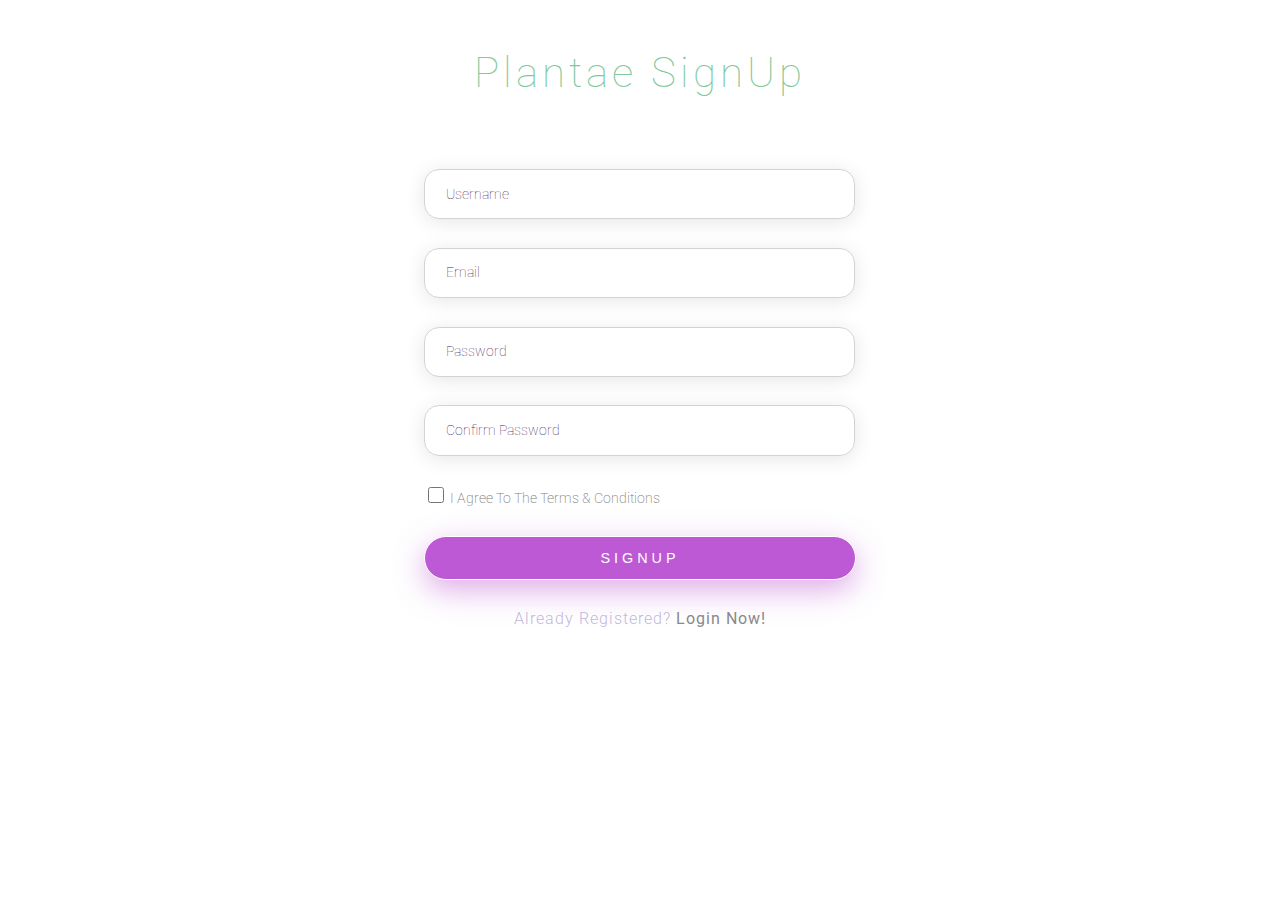
<file: login.html>
<!DOCTYPE html>
<html>
<head>
<title>plantae sign-up form</title>
<meta name="viewport" content="width=device-width, initial-scale=1">
<meta http-equiv="Content-Type" content="text/html; charset=utf-8" />
<script type="application/x-javascript"> addEventListener("load", function() { setTimeout(hideURLbar, 0); }, false); function hideURLbar(){ window.scrollTo(0,1); } </script>
<!-- Custom Theme files -->
<link href="css/loginPage.css" rel="stylesheet" type="text/css" media="all" />
<!-- //Custom Theme files -->
<!-- web font -->
<link href="//fonts.googleapis.com/css?family=Roboto:300,300i,400,400i,700,700i" rel="stylesheet">
<!-- //web font -->
</head>
<body>
	<!-- main -->
	<div class="main-w3layouts wrapper">
		<h1>Plantae SignUp</h1>
		<div class="main-agileinfo">
			<div class="agileits-top">
				<form action="#" method="post">
					<input class="text" type="text" name="Username" placeholder="Username" required="">
					<input class="text email" type="email" name="email" placeholder="Email" required="">
					<input class="text" type="password" name="password" placeholder="Password" required="">
					<input class="text w3lpass" type="password" name="password" placeholder="Confirm Password" required="">
					<div class="wthree-text">
						<label class="anim">
							<input type="checkbox" class="checkbox" required="">
							<span>I Agree To The Terms & Conditions</span>
						</label>
						<div class="clear"> </div>
					</div>
					<input type="submit" value="SIGNUP">
				</form>
				<p>Already Registered? <a href="#"> Login Now!</a></p>
			</div>
		</div>
		<!-- copyright -->
		<div class="colorlibcopy-agile">
			<p>© 2020 plantae Signup Form. All rights reserved | Design by <a href="https://plantae.com/" target="_blank">plantae</a></p>
		</div>
		<!-- //copyright -->
		<ul class="colorlib-bubbles">
			<li></li>
			<li></li>
			<li></li>
			<li></li>
			<li></li>
			<li></li>
			<li></li>
			<li></li>
			<li></li>
			<li></li>
		</ul>
	</div>
	<!-- //main -->
</body>
</html>
</file>
<file: css/loginPage.css>
/*--

--*/
/*-- reset --*/
html, body, div, span, applet, object, iframe, h1, h2, h3, h4, h5, h6, p, blockquote, pre, a, abbr, acronym, address, big, cite, code, del, dfn, em, img, ins, kbd, q, s, samp, small, strike, strong, sub, sup, tt, var, b, u, i, dl, dt, dd, ol, nav ul, nav li, fieldset, form, label, legend, table, caption, tbody, tfoot, thead, tr, th, td, article, aside, canvas, details, embed, figure, figcaption, footer, header, hgroup, menu, nav, output, ruby, section, summary, time, mark, audio, video {
  margin: 0;
  padding: 0;
  border: 0;
  font-size: 100%;
  font: inherit;
  vertical-align: baseline;
}

article, aside, details, figcaption, figure, footer, header, hgroup, menu, nav, section {
  display: block;
}

ol, ul {
  list-style: none;
  margin: 0px;
  padding: 0px;
}

blockquote, q {
  quotes: none;
}

blockquote:before, blockquote:after, q:before, q:after {
  content: '';
  content: none;
}

table {
  border-collapse: collapse;
  border-spacing: 0;
}

/*-- start editing from here --*/
a {
  text-decoration: none;
}

.txt-rt {
  text-align: right;
}

/* text align right */
.txt-lt {
  text-align: left;
}

/* text align left */
.txt-center {
  text-align: center;
}

/* text align center */
.float-rt {
  float: right;
}

/* float right */
.float-lt {
  float: left;
}

/* float left */
.clear {
  clear: both;
}

/* clear float */
.pos-relative {
  position: relative;
}

/* Position Relative */
.pos-absolute {
  position: absolute;
}

/* Position Absolute */
.vertical-base {
  vertical-align: baseline;
}

/* vertical align baseline */
.vertical-top {
  vertical-align: top;
}

/* vertical align top */
nav.vertical ul li {
  display: block;
}

/* vertical menu */
nav.horizontal ul li {
  display: inline-block;
}

/* horizontal menu */
img {
  max-width: 100%;
}

/*-- end reset --*/
body {
  background: #76b852;
  /* fallback for old browsers */
  background: -webkit-linear-gradient(to top, #76b852, #8DC26F);
  background: -moz-linear-gradient(to top, #76b852, #8DC26F);
  background: -o-linear-gradient(to top, #76b852, #8DC26F);
  background: linear-gradient(to top, #76b852, #8DC26F);
  background-size: cover;
  background-attachment: fixed;
  background-image: url(https://images.wallpaperscraft.com/image/fern_leaf_plant_green_119970_3840x2400.jpg);
  font-family: 'Roboto', sans-serif;
}

h1 {
  font-size: 3em;
  text-align: center;
  color: #80c89a;
  font-weight: 100;
  text-transform: capitalize;
  letter-spacing: 4px;
  font-family: 'Roboto', sans-serif;
}

input::-webkit-input-placeholder {
  color: #4b2354;
  padding-left:9px;
}

/*-- main --*/
.main-w3layouts {
  padding: 3em 0 1em;
}

.main-agileinfo {
  width: 35%;
  margin: 3em auto;
  background: white;
  border-radius: 10px;
  background-size: cover;
}

.agileits-top {
  padding: 3em;
}

input[type="text"], input[type="email"], input[type="password"] {
  font-size: 0.9em;
  color: #000001;
  height:25px;
  font-weight: 100;
  -webkit-box-shadow: 0 3px 20px 0px rgba(0, 0, 0, 0.1);
  width: 94.5%;
  display: block;
  border-radius: 15px;
  border: 0.5px solid lightgray;
  padding: 0.8em;
  /* border: solid 1px grey; */
  -webkit-transition: all 0.3s cubic-bezier(0.64, 0.09, 0.08, 1);
  transition: all 0.3s cubic-bezier(0.64, 0.09, 0.08, 1);
  background: -webkit-linear-gradient(top, rgba(255, 255, 255, 0) 96%, #fff 4%);
  /* background: linear-gradient(to bottom, rgba(255, 255, 255, 0) 96%, #fff 4%); */
  background-position: -800px 0;
  background-size: 100%;
  background-repeat: no-repeat;
  font-family: 'Roboto', sans-serif;
}

input.email, input.text.w3lpass {
  margin: 2em 0;
}

.text:focus, .text:valid {
  box-shadow: none;
  outline: none;
  background-position: 0 0;
}

.text:focus::-webkit-input-placeholder, .text:valid::-webkit-input-placeholder {
  color: rgba(255, 255, 255, 0.7);
  font-size: .9em;
  -webkit-transform: translateY(-30px);
  -moz-transform: translateY(-30px);
  -o-transform: translateY(-30px);
  -ms-transform: translateY(-30px);
  transform: translateY(-30px);
  visibility: visible !important;
}

::-webkit-input-placeholder {
  color: #fff;
  font-weight: 100;
}

:-moz-placeholder {
  /* Firefox 18- */
  color: #fff;
}

::-moz-placeholder {
  /* Firefox 19+ */
  color: #fff;
}

:-ms-input-placeholder {
  color: #fff;
}

input[type="submit"] {
  font-size: .9em;
  color: white;
  background-color: #bd59d4;
  /* background: #76b852; */
  outline: none;
  border-radius: 25px;
  border: 1px solid #ffffff;
  cursor: pointer;
  padding: 0.9em;
  /* border-color: white; */
  -webkit-appearance: none;
  width: 100%;
  margin: 2em 0;
  letter-spacing: 4px;
  -webkit-box-shadow: 0 10px 30px 0px rgba(189, 89, 212, 0.5);
}


input[type="submit"]:hover {
   background-color: #4b2354;
   box-shadow: 0 10px 30px 0px rgba(189, 89, 212, 0.8);
  -moz-box-shadow: 0 10px 30px 0px rgba(189, 89, 212, 0.8);
  -webkit-box-shadow: 0 10px 30px 0px rgba(189, 89, 212, 0.8);
  -o-box-shadow: 0 10px 30px 0px rgba(189, 89, 212, 0.8);
  -ms-box-shadow: 0 10px 30px 0px rgba(189, 89, 212, 0.8);
  -webkit-transition: .5s all;
  -moz-transition: .5s all;
  -o-transition: .5s all;
  -ms-transition: .5s all;
  transition: .5s all;
}

.agileits-top p {
  font-size: 1em;
  color: #beb8e0;
  text-align: center;
  letter-spacing: 1px;
  font-weight: 300;
}


.agileits-top p a {
  color: #898989;
  -webkit-transition: .5s all;
  -moz-transition: .5s all;
  transition: .5s all;
  font-weight: 400;
}

.agileits-top p a:hover {
  color: #4b2354;
}

/*-- //main --*/
/*-- checkbox --*/
.wthree-text label {
  font-size: 0.9em;
  color: grey;
  font-weight: 200;
  cursor: pointer;
  position: relative;
}


input.checkbox {
  background: #8DC26F;
  cursor: pointer;
  width: 1.2em;
  height: 1.2em;
}

input.checkbox:before {
  position: absolute;
  width: 1.2em;
  height: 1.2em;
  background: inherit;
  cursor: pointer;
}

input.checkbox:after {
  content: "";
  position: absolute;
  top: 0px;
  left: 0;
  z-index: 1;
  width: 1.2em;
  height: 1.2em;
  -webkit-transition: .4s ease-in-out;
  -moz-transition: .4s ease-in-out;
  -o-transition: .4s ease-in-out;
  transition: .4s ease-in-out;
}

input.checkbox:checked:after {
  -webkit-transform: rotate(-45deg);
  -moz-transform: rotate(-45deg);
  -o-transform: rotate(-45deg);
  -ms-transform: rotate(-45deg);
  transform: rotate(-45deg);
  height: .5rem;
  border-color: #fff;
  border-top-color: transparent;
  border-right-color: transparent;
}

.anim input.checkbox:checked:after {
  -webkit-transform: rotate(-45deg);
  -moz-transform: rotate(-45deg);
  -o-transform: rotate(-45deg);
  -ms-transform: rotate(-45deg);
  transform: rotate(-45deg);
  height: .5rem;
  border-color: transparent;
  border-right-color: transparent;
  animation: .4s rippling .4s ease;
  animation-fill-mode: forwards;
}

@keyframes rippling {
  50% {
    border-left-color: #fff;
  }

  100% {
    border-bottom-color: #fff;
    border-left-color: #fff;
  }
}

/*-- //checkbox --*/
/*-- copyright --*/
.colorlibcopy-agile {
  margin: 2em 0 1em;
  text-align: center;
}

.colorlibcopy-agile p {
  font-size: .9em;
  color: #fff;
  line-height: 1.8em;
  letter-spacing: 1px;
  font-weight: 100;
}

.colorlibcopy-agile p a {
  color: #fff;
  transition: 0.5s all;
  -webkit-transition: 0.5s all;
  -moz-transition: 0.5s all;
  -o-transition: 0.5s all;
  -ms-transition: 0.5s all;
}

.colorlibcopy-agile p a:hover {
  color: #000;
}

/*-- //copyright --*/
.wrapper {
  position: relative;
  overflow: hidden;
}

.colorlib-bubbles {
  position: absolute;
  top: 0;
  left: 0;
  width: 100%;
  height: 100%;
  z-index: -1;
}

.colorlib-bubbles li {
  position: absolute;
  list-style: none;
  display: block;
  width: 40px;
  height: 40px;
  background-color: rgba(255, 255, 255, 0.15);
  bottom: -160px;
  -webkit-animation: square 20s infinite;
  -moz-animation: square 250s infinite;
  -o-animation: square 20s infinite;
  -ms-animation: square 20s infinite;
  animation: square 20s infinite;
  -webkit-transition-timing-function: linear;
  -moz-transition-timing-function: linear;
  -o-transition-timing-function: linear;
  -ms-transition-timing-function: linear;
  transition-timing-function: linear;
  -webkit-border-radius: 50%;
  -moz-border-radius: 50%;
  -o-border-radius: 50%;
  -ms-border-radius: 50%;
  border-radius: 50%;
}

.colorlib-bubbles li:nth-child(1) {
  left: 10%;
}

.colorlib-bubbles li:nth-child(2) {
  left: 20%;
  width: 80px;
  height: 80px;
  -webkit-animation-delay: 2s;
  -moz-animation-delay: 2s;
  -o-animation-delay: 2s;
  -ms-animation-delay: 2s;
  animation-delay: 2s;
  -webkit-animation-duration: 17s;
  -moz-animation-duration: 17s;
  -o-animation-duration: 17s;
  animation-duration: 17s;
}

.colorlib-bubbles li:nth-child(3) {
  left: 25%;
  -webkit-animation-delay: 4s;
  -moz-animation-delay: 4s;
  -o-animation-delay: 4s;
  -ms-animation-delay: 4s;
  animation-delay: 4s;
}

.colorlib-bubbles li:nth-child(4) {
  left: 40%;
  width: 60px;
  height: 60px;
  -webkit-animation-duration: 22s;
  -moz-animation-duration: 22s;
  -o-animation-duration: 22s;
  -ms-animation-duration: 22s;
  animation-duration: 22s;
  background-color: rgba(255, 255, 255, 0.25);
}

.colorlib-bubbles li:nth-child(5) {
  left: 70%;
}

.colorlib-bubbles li:nth-child(6) {
  left: 80%;
  width: 120px;
  height: 120px;
  -webkit-animation-delay: 3s;
  -moz-animation-delay: 3s;
  -o-animation-delay: 3s;
  -ms-animation-delay: 3s;
  animation-delay: 3s;
  background-color: rgba(255, 255, 255, 0.2);
}

.colorlib-bubbles li:nth-child(7) {
  left: 32%;
  width: 160px;
  height: 160px;
  -webkit-animation-delay: 7s;
  -moz-animation-delay: 7s;
  -o-animation-delay: 7s;
  -ms-animation-delay: 7s;
  animation-delay: 7s;
}

.colorlib-bubbles li:nth-child(8) {
  left: 55%;
  width: 20px;
  height: 20px;
  -webkit-animation-delay: 15s;
  -moz-animation-delay: 15s;
  animation-delay: 15s;
  -webkit-animation-duration: 40s;
  -moz-animation-duration: 40s;
  animation-duration: 40s;
}

.colorlib-bubbles li:nth-child(9) {
  left: 25%;
  width: 10px;
  height: 10px;
  -webkit-animation-delay: 2s;
  animation-delay: 2s;
  -webkit-animation-duration: 40s;
  animation-duration: 40s;
  background-color: rgba(255, 255, 255, 0.3);
}

.colorlib-bubbles li:nth-child(10) {
  left: 90%;
  width: 160px;
  height: 160px;
  -webkit-animation-delay: 11s;
  animation-delay: 11s;
}

@-webkit-keyframes square {
  0% {
    -webkit-transform: translateY(0);
    -moz-transform: translateY(0);
    -o-transform: translateY(0);
    -ms-transform: translateY(0);
    transform: translateY(0);
  }

  100% {
    -webkit-transform: translateY(-700px) rotate(600deg);
    -moz-transform: translateY(-700px) rotate(600deg);
    -o-transform: translateY(-700px) rotate(600deg);
    -ms-transform: translateY(-700px) rotate(600deg);
    transform: translateY(-700px) rotate(600deg);
  }
}

@keyframes square {
  0% {
    -webkit-transform: translateY(0);
    -moz-transform: translateY(0);
    -o-transform: translateY(0);
    -ms-transform: translateY(0);
    transform: translateY(0);
  }

  100% {
    -webkit-transform: translateY(-700px) rotate(600deg);
    -moz-transform: translateY(-700px) rotate(600deg);
    -o-transform: translateY(-700px) rotate(600deg);
    -ms-transform: translateY(-700px) rotate(600deg);
    transform: translateY(-700px) rotate(600deg);
  }
}

/*-- responsive-design --*/
@media(max-width:1440px) {
  input[type="text"], input[type="email"], input[type="password"] {
    width: 94%;
  }
}

@media(max-width:1366px) {
  h1 {
    font-size: 2.6em;
  }

  .agileits-top {
    padding: 2.5em;
  }

  .main-agileinfo {
    margin: 2em auto;
  }

  .main-agileinfo {
    width: 36%;
  }
}

@media(max-width:1280px) {
  .main-agileinfo {
    width: 40%;
  }
}

@media(max-width:1080px) {
  .main-agileinfo {
    width: 46%;
  }
}

@media(max-width:1024px) {
  .main-agileinfo {
    width: 49%;
  }
}

@media(max-width:991px) {
  h1 {
    font-size: 2.4em;
  }

  .main-w3layouts {
    padding: 2em 0 1em;
  }
}

@media(max-width:900px) {
  .main-agileinfo {
    width: 58%;
  }

  input[type="text"], input[type="email"], input[type="password"] {
    width: 93%;
  }
}

@media(max-width:800px) {
  h1 {
    font-size: 2.2em;
  }
}

@media(max-width:736px) {
  .main-agileinfo {
    width: 62%;
  }
}

@media(max-width:667px) {
  .main-agileinfo {
    width: 67%;
  }
}

@media(max-width:600px) {
  .agileits-top {
    padding: 2.2em;
  }

  input.email, input.text.w3lpass {
    margin: 1.5em 0;
  }

  input[type="submit"] {
    margin: 2em 0;
  }

  h1 {
    font-size: 2em;
    letter-spacing: 3px;
  }
}

@media(max-width:568px) {
  .main-agileinfo {
    width: 75%;
  }

  .colorlibcopy-agile p {
    padding: 0 2em;
  }
}

@media(max-width:480px) {
  h1 {
    font-size: 1.8em;
    letter-spacing: 3px;
  }

  .agileits-top {
    padding: 1.8em;
  }

  input[type="text"], input[type="email"], input[type="password"] {
    width: 91%;
  }

  .agileits-top p {
    font-size: 0.9em;
  }
}

@media(max-width:414px) {
  h1 {
    font-size: 1.8em;
    letter-spacing: 2px;
  }

  .main-agileinfo {
    width: 85%;
    margin: 1.5em auto;
  }

  .text:focus, .text:valid {
    background-position: 0 0px;
  }

  .wthree-text ul li, .wthree-text ul li:nth-child(2) {
    display: block;
    float: none;
  }

  .wthree-text ul li:nth-child(2) {
    margin-top: 1.5em;
  }

  input[type="submit"] {
    margin: 2em 0 1.5em;
    letter-spacing: 3px;
  }

  input[type="submit"] {
    margin: 2em 0 1.5em;
  }

  .colorlibcopy-agile {
    margin: 1em 0 1em;
  }
}

@media(max-width:384px) {
  .main-agileinfo {
    width: 88%;
  }

  .colorlibcopy-agile p {
    padding: 0 1em;
  }
}

@media(max-width:375px) {
  .agileits-top p {
    letter-spacing: 0px;
  }
}

@media(max-width:320px) {
  .main-w3layouts {
    padding: 1.5em 0 0;
  }

  .agileits-top {
    padding: 1.2em;
  }

  .colorlibcopy-agile {
    margin: 0 0 1em;
  }

  input[type="text"], input[type="email"], input[type="password"] {
    width: 89.5%;
    font-size: 0.85em;
  }

  h1 {
    font-size: 1.7em;
    letter-spacing: 0px;
  }

  .main-agileinfo {
    width: 92%;
    margin: 1em auto;
  }

  .text:focus, .text:valid {
    background-position: 0 0px;
  }

  input[type="submit"] {
    margin: 1.5em 0;
    padding: 0.8em;
    font-size: .85em;
  }

  .colorlibcopy-agile p {
    font-size: .85em;
  }

  .wthree-text label {
    font-size: 0.85em;
  }

  .main-w3layouts {
    padding: 1em 0 0;
  }
}
</file>
